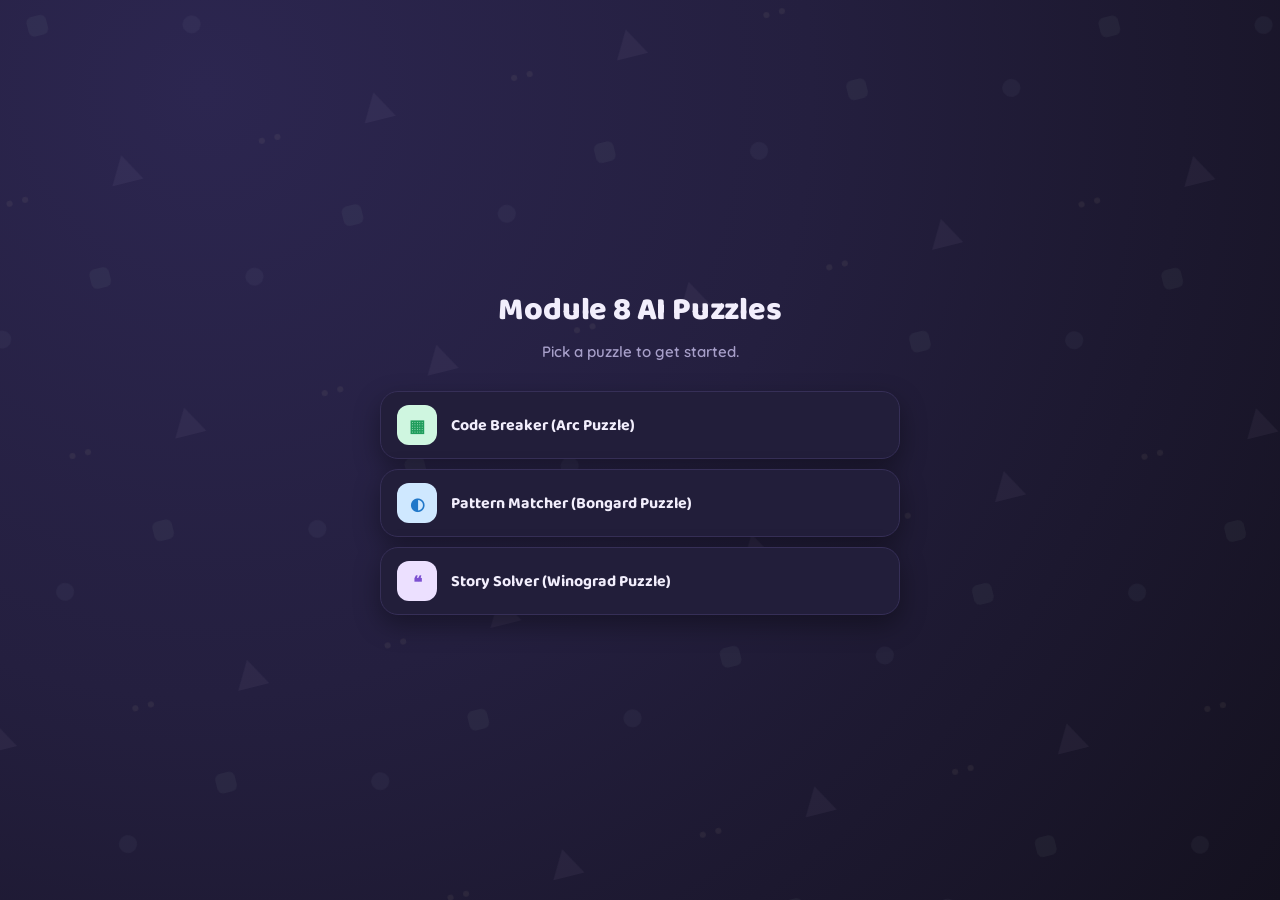
<file: index.html>
<!DOCTYPE html>
<html lang="en">

<head>
    <meta name="viewport" content="width=device-width, initial-scale=1.0">
    <meta charset="UTF-8">
    <title>Module 8 AI Puzzles</title>
    <link rel="stylesheet" href="styles.css">
</head>

<body>
    <svg class="bg-pattern" aria-hidden="true" xmlns="http://www.w3.org/2000/svg">
        <defs>
            <pattern id="deco-pattern" width="260" height="260" patternUnits="userSpaceOnUse" patternTransform="rotate(-14)">
                <rect x="20" y="24" width="20" height="20" rx="6" fill="#cff6e0" opacity="0.05" />
                <circle cx="180" cy="70" r="9" fill="#cfe8ff" opacity="0.045" />
                <polygon points="80,180 96,208 64,208" fill="#ece0ff" opacity="0.05" />
                <circle cx="220" cy="200" r="3" fill="#ffedbf" opacity="0.06" />
                <circle cx="236" cy="200" r="3" fill="#ffedbf" opacity="0.06" />
            </pattern>
        </defs>
        <rect width="100%" height="100%" fill="url(#deco-pattern)" />
    </svg>

    <div class="page">
        <header class="hero">
            <h1 class="hero-title">Module 8 AI Puzzles</h1>
            <p class="hero-subtitle">Pick a puzzle to get started.</p>
        </header>

        <div id="menu">
            <a href="arc/" class="menu-btn" id="arc-btn">
                <span class="menu-btn-icon" aria-hidden="true">▦</span>
                <span class="menu-btn-label">Code Breaker (Arc Puzzle)</span>
            </a>
            <a href="bongard/" class="menu-btn" id="bongard-btn">
                <span class="menu-btn-icon" aria-hidden="true">◐</span>
                <span class="menu-btn-label">Pattern Matcher (Bongard Puzzle)</span>
            </a>
            <a href="winograd/" class="menu-btn" id="winograd-btn">
                <span class="menu-btn-icon" aria-hidden="true">❝</span>
                <span class="menu-btn-label">Story Solver (Winograd Puzzle)</span>
            </a>
        </div>
    </div>

    <script src="onload.js"></script>
</body>

</html>
</file>
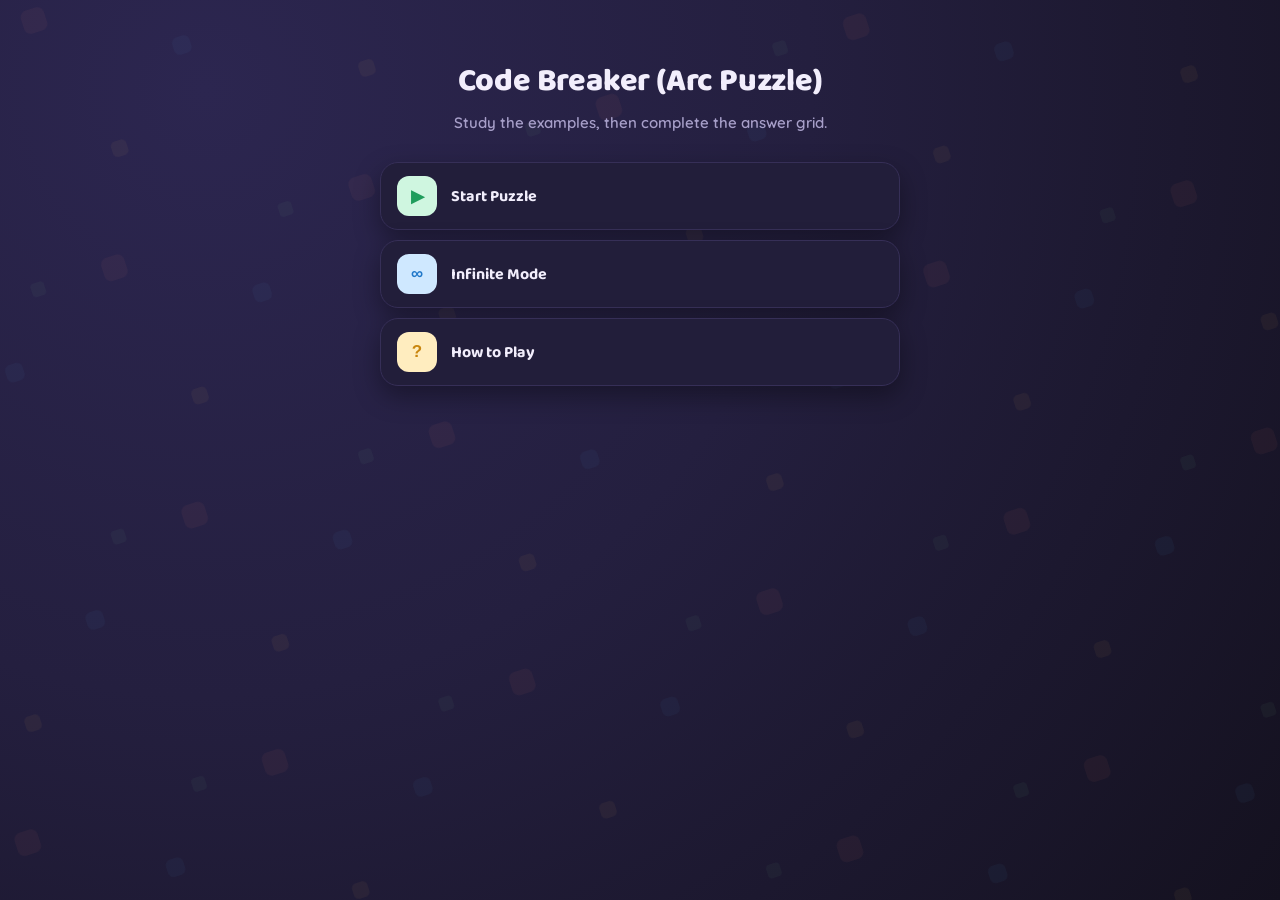
<file: arc/index.html>
<!DOCTYPE html>
<html lang="en">

<head>
    <meta name="viewport" content="width=device-width, initial-scale=1.0">
    <meta charset="UTF-8">
    <title>Arc Puzzle</title>
    <link rel="stylesheet" href="styles.css">
</head>

<body>
    <svg class="bg-pattern" aria-hidden="true" xmlns="http://www.w3.org/2000/svg">
        <defs>
            <pattern id="deco-pattern" width="260" height="260" patternUnits="userSpaceOnUse" patternTransform="rotate(-18)">
                <rect x="14" y="18" width="24" height="24" rx="7" fill="#ff8c7a" opacity="0.05" />
                <rect x="150" y="90" width="18" height="18" rx="6" fill="#63b4ff" opacity="0.045" />
                <rect x="60" y="170" width="16" height="16" rx="5" fill="#ffd166" opacity="0.05" />
                <rect x="200" y="20" width="14" height="14" rx="4" fill="#7cd9a6" opacity="0.045" />
            </pattern>
        </defs>
        <rect width="100%" height="100%" fill="url(#deco-pattern)" />
    </svg>

    <div class="page">
        <header class="hero">
            <h1 class="hero-title">Code Breaker (Arc Puzzle)</h1>
            <p class="hero-subtitle">Study the examples, then complete the answer grid.</p>
        </header>

        <div id="menu">
            <button id="start-btn" class="menu-btn">
                <span class="menu-btn-icon" aria-hidden="true">▶</span>
                <span class="menu-btn-label">Start Puzzle</span>
            </button>
            <button id="infinite-btn" class="menu-btn">
                <span class="menu-btn-icon" aria-hidden="true">∞</span>
                <span class="menu-btn-label">Infinite Mode</span>
            </button>
            <button id="htp-btn" class="menu-btn">
                <span class="menu-btn-icon" aria-hidden="true">?</span>
                <span class="menu-btn-label">How to Play</span>
            </button>
        </div>

        <div id="puzzle" style="display: none;">
            <div class="toolbar">
                <span class="toolbar-label">Colours</span>
                <div class="btn-group" id="colour-btns">
                    <button data-n="2" class="active">1 colour</button>
                    <button data-n="3">2 colours</button>
                    <button data-n="4">3 colours</button>
                    <button data-n="5">4 colours</button>
                </div>
            </div>

            <div class="row" id="example-1">
                <span class="row-badge" aria-label="Example 1">1</span>
                <div class="row-body">
                    <div class="grid before"></div>
                    <span class="arrow">→</span>
                    <div class="grid after"></div>
                </div>
            </div>
            <div class="row" id="example-2">
                <span class="row-badge" aria-label="Example 2">2</span>
                <div class="row-body">
                    <div class="grid before"></div>
                    <span class="arrow">→</span>
                    <div class="grid after"></div>
                </div>
            </div>
            <div class="row answer-row" id="answer">
                <span class="row-badge row-badge--answer" aria-label="Your answer">✎</span>
                <div class="row-body">
                    <div class="answer-grids">
                        <div class="grid before"></div>
                        <span class="arrow">→</span>
                        <div class="grid after editable-grid"></div>
                    </div>
                    <div class="answer-controls">
                        <div class="colour-picker" id="colour-picker"></div>
                        <button id="check-btn">Check</button>
                    </div>
                    <div id="result"></div>
                </div>
            </div>
        </div>

        <div id="htp" style="display: none;">
            <h2>How to Play</h2>
            <p>In this puzzle, you are given two examples of a transformation applied to a grid of coloured cells. Your
                task is to determine the rule governing the transformation and apply it to the answer grid.</p>
            <p>Each example consists of a "before" grid and an "after" grid. The "before" grid shows the initial
                configuration of coloured cells, while the "after" grid shows the result of applying the transformation.
            </p>
            <p>To solve the puzzle, carefully analyze the changes between the "before" and "after" grids in both
                examples. Look for how the "before" grid has been transformed. Once you think you've
                identified the rule, apply it to the "before" grid in the answer row to fill in the "after" grid.</p>
            <p>Use the colour picker to choose which colours to use, and click a cell in the "after" grid to fill it.
                When you're ready, click the "Check" button to see if your answer
                is correct!</p>
            <p>Good luck, and have fun solving the Arc Puzzle!</p>
            <button id="back-btn">Back to Menu</button>
        </div>
    </div>
    <script src="onload.js"></script>
    <script src="puzzle.js"></script>
</body>

</html>
</file>
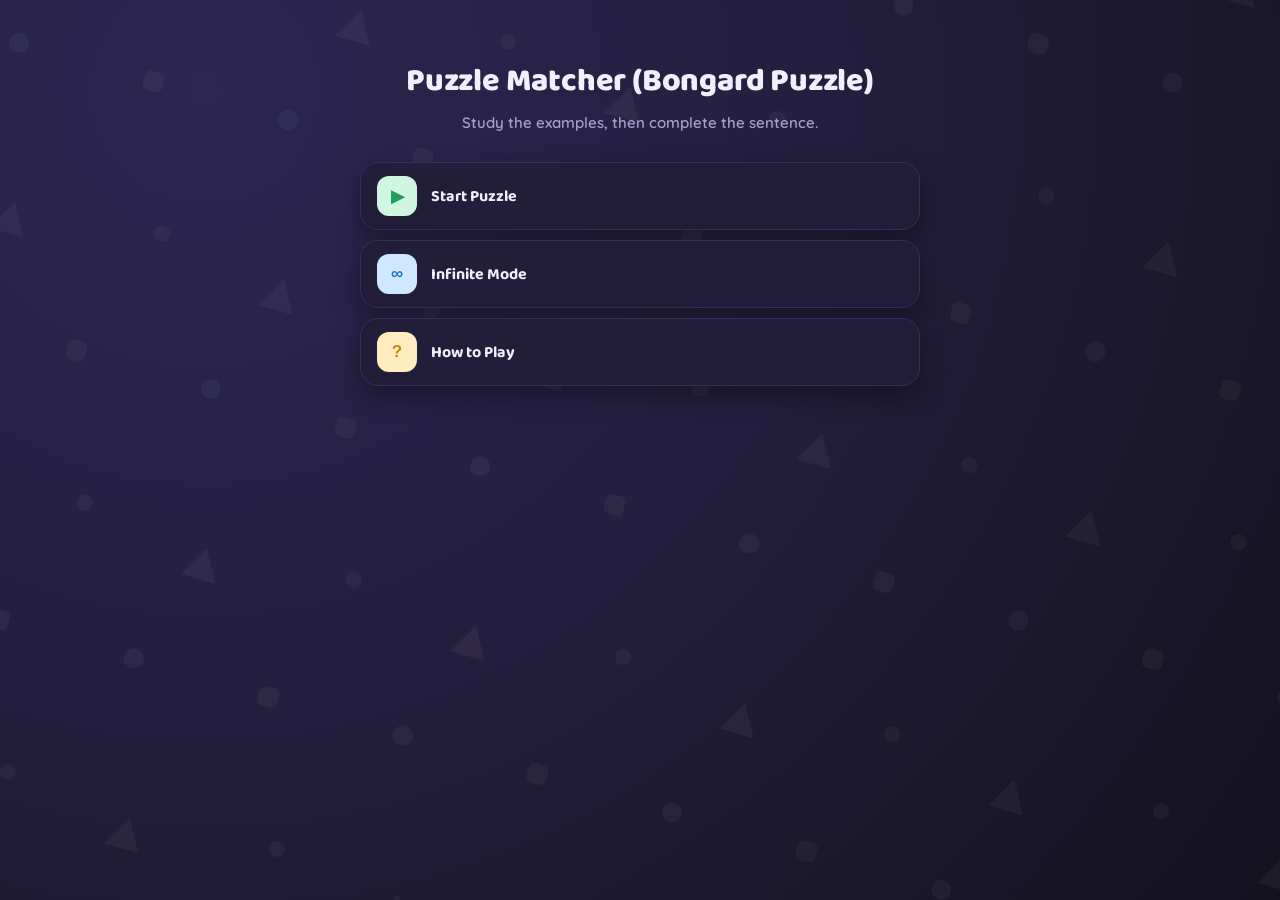
<file: bongard/index.html>
<!DOCTYPE html>
<html lang="en">

<head>
    <meta name="viewport" content="width=device-width, initial-scale=1.0">
    <meta charset="UTF-8">
    <title>Bongard Puzzle</title>
    <link rel="stylesheet" href="styles.css">
</head>

<body>
    <svg class="bg-pattern" aria-hidden="true" xmlns="http://www.w3.org/2000/svg">
        <defs>
            <pattern id="deco-pattern" width="280" height="280" patternUnits="userSpaceOnUse" patternTransform="rotate(16)">
                <circle cx="30" cy="36" r="10" fill="#cfe8ff" opacity="0.05" />
                <rect x="160" y="26" width="20" height="20" rx="6" fill="#ffedbf" opacity="0.045" />
                <polygon points="70,190 88,222 52,222" fill="#ffdcd6" opacity="0.05" />
                <circle cx="220" cy="180" r="8" fill="#cff6e0" opacity="0.045" />
            </pattern>
        </defs>
        <rect width="100%" height="100%" fill="url(#deco-pattern)" />
    </svg>

    <div class="page">
        <header class="hero">
            <h1 class="hero-title">Puzzle Matcher (Bongard Puzzle)</h1>
            <p class="hero-subtitle">Study the examples, then complete the sentence.</p>
        </header>

        <div id="menu">
            <button id="start-btn" class="menu-btn">
                <span class="menu-btn-icon" aria-hidden="true">▶</span>
                <span class="menu-btn-label">Start Puzzle</span>
            </button>
            <button id="infinite-btn" class="menu-btn">
                <span class="menu-btn-icon" aria-hidden="true">∞</span>
                <span class="menu-btn-label">Infinite Mode</span>
            </button>
            <button id="htp-btn" class="menu-btn">
                <span class="menu-btn-icon" aria-hidden="true">?</span>
                <span class="menu-btn-label">How to Play</span>
            </button>
        </div>

        <div id="puzzle" style="display: none;">
            <div class="toolbar" id="difficulty-toolbar">
                <span class="toolbar-label">Difficulty</span>
                <div class="btn-group" id="difficulty-btns">
                    <button data-difficulty="easy" class="active">Easy</button>
                    <button data-difficulty="medium">Medium</button>
                    <button data-difficulty="difficult">Difficult</button>
                    <button data-difficulty="extra-hard">Extra Hard</button>
                </div>
            </div>
            <div class="controls-note">Look at the examples on both sides, then finish the rule.</div>

            <div class="row" id="example-1">
                <span class="row-badge" aria-label="Example 1">1</span>
                <div class="row-body">
                    <div class="comparison">
                        <div class="gallery left"></div>
                        <span class="arrow">→</span>
                        <div class="gallery right"></div>
                    </div>
                </div>
            </div>

            <div class="row" id="example-2">
                <span class="row-badge" aria-label="Example 2">2</span>
                <div class="row-body">
                    <div class="comparison">
                        <div class="gallery left"></div>
                        <span class="arrow">→</span>
                        <div class="gallery right"></div>
                    </div>
                </div>
            </div>

            <div class="row answer-row" id="answer">
                <span class="row-badge row-badge--answer" aria-label="Your answer">✎</span>
                <div class="row-body">
                    <div class="answer-content">
                        <div class="sentence-answer">
                            <span>Left has</span>
                            <select id="left-select"></select>
                            <span>, while right has</span>
                            <select id="right-select"></select>
                            <span>.</span>
                        </div>
                        <div class="answer-actions">
                            <button id="check-btn">Check</button>
                        </div>
                        <div id="result"></div>
                    </div>
                </div>
            </div>
        </div>

        <div id="htp" style="display: none;">
            <h2>How to Play</h2>
            <p>This puzzle shows Bongard-style examples split into a left class and a right class. Each side follows a
                hidden rule.</p>
            <p>Study the examples and look for the shared pattern on each side. The answer is a sentence that describes
                the left class and the right class.</p>
            <p>Use the dropdowns to complete the sentence at the bottom. Then press Check.</p>
            <p>Start mode moves through easy, medium, difficult, and extra hard problems in sequence. Infinite mode
                lets you pick the difficulty yourself.</p>
            <button id="back-btn">Back to Menu</button>
        </div>
    </div>

    <script src="onload.js"></script>
    <script src="puzzle.js"></script>
</body>

</html>
</file>
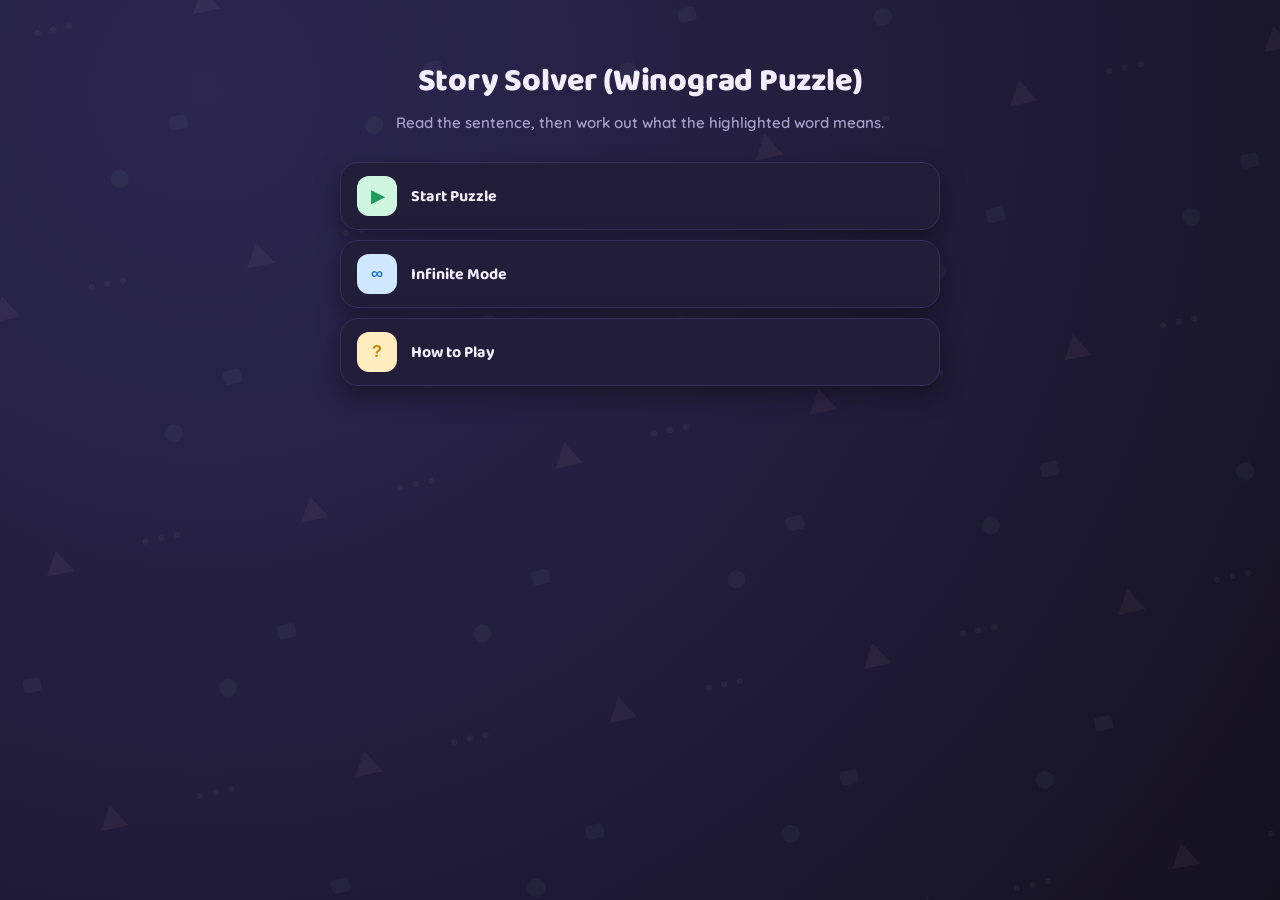
<file: winograd/index.html>
<!DOCTYPE html>
<html lang="en">

<head>
    <meta name="viewport" content="width=device-width, initial-scale=1.0">
    <meta charset="UTF-8">
    <title>Winograd Puzzle</title>
    <link rel="stylesheet" href="styles.css">
</head>

<body>
    <svg class="bg-pattern" aria-hidden="true" xmlns="http://www.w3.org/2000/svg">
        <defs>
            <pattern id="deco-pattern" width="260" height="260" patternUnits="userSpaceOnUse" patternTransform="rotate(-12)">
                <circle cx="30" cy="40" r="3" fill="#ffedbf" opacity="0.05" />
                <circle cx="46" cy="40" r="3" fill="#ffedbf" opacity="0.05" />
                <circle cx="62" cy="40" r="3" fill="#ffedbf" opacity="0.05" />
                <rect x="140" y="150" width="18" height="14" rx="4" fill="#cfe8ff" opacity="0.045" />
                <polygon points="200,30 214,54 186,54" fill="#ffdcd6" opacity="0.05" />
                <circle cx="80" cy="200" r="9" fill="#cff6e0" opacity="0.045" />
            </pattern>
        </defs>
        <rect width="100%" height="100%" fill="url(#deco-pattern)" />
    </svg>

    <div class="page">
        <header class="hero">
            <h1 class="hero-title">Story Solver (Winograd Puzzle)</h1>
            <p class="hero-subtitle">Read the sentence, then work out what the highlighted word means.</p>
        </header>

        <div id="menu">
            <button id="start-btn" class="menu-btn">
                <span class="menu-btn-icon" aria-hidden="true">▶</span>
                <span class="menu-btn-label">Start Puzzle</span>
            </button>
            <button id="infinite-btn" class="menu-btn">
                <span class="menu-btn-icon" aria-hidden="true">∞</span>
                <span class="menu-btn-label">Infinite Mode</span>
            </button>
            <button id="htp-btn" class="menu-btn">
                <span class="menu-btn-icon" aria-hidden="true">?</span>
                <span class="menu-btn-label">How to Play</span>
            </button>
        </div>

        <div id="puzzle" style="display: none;">
            <div class="toolbar" id="difficulty-toolbar">
                <span class="toolbar-label">Difficulty</span>
                <div class="btn-group" id="difficulty-btns">
                    <button data-difficulty="easy" class="active">Easy</button>
                    <button data-difficulty="medium">Medium</button>
                    <button data-difficulty="hard">Hard</button>
                </div>
            </div>

            <div class="row answer-row" id="sentence-puzzle">
                <span class="row-badge row-badge--answer" aria-label="Puzzle">✎</span>
                <div class="row-body">
                    <div class="answer-content">
                        <div class="sentence-box" id="sentence-box"></div>
                        <p class="question-text" id="question-text"></p>
                        <div class="choices" id="choices"></div>
                        <div class="answer-actions">
                            <button id="check-btn">Check</button>
                        </div>
                        <div id="result"></div>
                    </div>
                </div>
            </div>
        </div>

        <div id="htp" style="display: none;">
            <h2>How to Play</h2>
            <p>Each puzzle shows a sentence with one word highlighted — usually a pronoun like "it" or "they". That
                word could refer to more than one thing in the sentence, and your job is to work out which one makes
                sense.</p>
            <p>Read the whole sentence carefully. The answer usually depends on the meaning of the sentence, not just
                the grammar — the same pronoun can point to a different word if a single detail in the sentence
                changes.</p>
            <p>Pick the option you think the highlighted word refers to, then click "Check" to see if you're right.</p>
            <p>Start mode moves through easy, medium, and hard sentences in sequence. Infinite mode lets you pick the
                difficulty yourself.</p>
            <button id="back-btn">Back to Menu</button>
        </div>
    </div>

    <script src="onload.js"></script>
    <script src="puzzle.js"></script>
</body>

</html>
</file>
<file: styles.css>
@import url('https://fonts.googleapis.com/css2?family=Baloo+2:wght@600;700;800&family=Quicksand:wght@500;600;700&display=swap');

:root {
    --bg-top: #241f3f;
    --bg-bottom: #14111f;
    --paper: #221e3a;
    --ink: #f2eefc;
    --ink-soft: #a79fc9;
    --line: #362f57;

    --mint: #cff6e0;
    --mint-ink: #1f9d5c;
    --sky: #cfe8ff;
    --sky-ink: #2178c9;
    --sun: #ffedbf;
    --sun-ink: #c9860f;
    --grape: #ece0ff;
    --grape-ink: #7c4fd1;
    --grape-bright: #b9a1ff;
    --coral: #ffdcd6;
    --coral-ink: #e1503a;

    --radius-lg: 26px;
    --radius-md: 18px;
}

*,
*::before,
*::after {
    box-sizing: border-box;
    margin: 0;
    padding: 0;
}

html,
body {
    min-height: 100%;
}

body {
    font-family: 'Quicksand', sans-serif;
    background: radial-gradient(circle at 16% 10%, #2c2650 0%, var(--bg-top) 45%, var(--bg-bottom) 100%);
    background-attachment: fixed;
    color: var(--ink);
}

.bg-pattern {
    position: fixed;
    inset: 0;
    width: 100%;
    height: 100%;
    z-index: 0;
    pointer-events: none;
}

.page {
    position: relative;
    z-index: 1;
    max-width: 560px;
    margin: 0 auto;
    padding: 72px 20px;
    min-height: 100vh;
    display: flex;
    flex-direction: column;
    justify-content: center;
}

.hero {
    text-align: center;
    margin-bottom: 30px;
}

.hero-title {
    font-family: 'Baloo 2', cursive;
    font-size: 32px;
    font-weight: 800;
    color: var(--ink);
    letter-spacing: -0.2px;
}

.hero-subtitle {
    font-size: 15px;
    font-weight: 600;
    color: var(--ink-soft);
    margin-top: 6px;
}

#menu {
    display: flex;
    flex-direction: column;
    gap: 10px;
}

.menu-btn {
    display: flex;
    align-items: center;
    gap: 14px;
    width: 100%;
    text-align: left;
    text-decoration: none;
    background: var(--paper);
    border: 1.5px solid var(--line);
    border-radius: var(--radius-md);
    padding: 13px 16px;
    cursor: pointer;
    box-shadow: 0 10px 26px rgba(0, 0, 0, 0.35);
    transition: transform 0.12s ease, box-shadow 0.12s ease, border-color 0.12s ease;
    opacity: 0;
}

.menu-btn-enter {
    animation: menu-btn-in 0.4s ease forwards;
}

@keyframes menu-btn-in {
    from {
        opacity: 0;
        transform: translateY(8px);
    }

    to {
        opacity: 1;
        transform: translateY(0);
    }
}

.menu-btn:hover {
    transform: translateY(-2px);
    box-shadow: 0 12px 30px rgba(0, 0, 0, 0.45);
}

.menu-btn:active {
    transform: translateY(0);
    box-shadow: 0 10px 26px rgba(0, 0, 0, 0.35);
}

.menu-btn-icon {
    display: flex;
    align-items: center;
    justify-content: center;
    width: 40px;
    height: 40px;
    border-radius: 12px;
    font-size: 17px;
    font-weight: 700;
    flex-shrink: 0;
}

.menu-btn-label {
    font-family: 'Baloo 2', cursive;
    font-weight: 700;
    font-size: 16px;
    color: var(--ink);
}

#arc-btn .menu-btn-icon {
    background: var(--mint);
    color: var(--mint-ink);
}

#arc-btn:hover {
    border-color: var(--mint-ink);
}

#bongard-btn .menu-btn-icon {
    background: var(--sky);
    color: var(--sky-ink);
}

#bongard-btn:hover {
    border-color: var(--sky-ink);
}

#winograd-btn .menu-btn-icon {
    background: var(--grape);
    color: var(--grape-ink);
}

#winograd-btn:hover {
    border-color: var(--grape-ink);
}

@media (prefers-reduced-motion: reduce) {
    * {
        transition-duration: 0.001ms !important;
        animation-duration: 0.001ms !important;
    }
}

.menu-btn:focus-visible {
    outline: 3px solid var(--grape-bright);
    outline-offset: 2px;
}

@media (max-width: 500px) {
    .page {
        padding: 48px 16px;
    }

    .hero-title {
        font-size: 25px;
    }
}
</file>
<file: arc/styles.css>
@import url('https://fonts.googleapis.com/css2?family=Baloo+2:wght@600;700;800&family=Quicksand:wght@500;600;700&display=swap');

:root {
    --bg-top: #241f3f;
    --bg-bottom: #14111f;
    --paper: #221e3a;
    --scene: #2b2650;
    --ink: #f2eefc;
    --ink-soft: #a79fc9;
    --line: #362f57;

    --mint: #cff6e0;
    --mint-ink: #1f9d5c;
    --sky: #cfe8ff;
    --sky-ink: #2178c9;
    --sun: #ffedbf;
    --sun-ink: #c9860f;
    --grape: #ece0ff;
    --grape-ink: #7c4fd1;
    --grape-bright: #b9a1ff;
    --coral: #ffdcd6;
    --coral-ink: #e1503a;

    --radius-lg: 26px;
    --radius-md: 18px;
    --cell: 42px;
}

*,
*::before,
*::after {
    box-sizing: border-box;
    margin: 0;
    padding: 0;
}

html,
body {
    min-height: 100%;
}

body {
    font-family: 'Quicksand', sans-serif;
    background: radial-gradient(circle at 16% 10%, #2c2650 0%, var(--bg-top) 45%, var(--bg-bottom) 100%);
    background-attachment: fixed;
    color: var(--ink);
}

.bg-pattern {
    position: fixed;
    inset: 0;
    width: 100%;
    height: 100%;
    z-index: 0;
    pointer-events: none;
}

.page {
    position: relative;
    z-index: 1;
    max-width: 560px;
    margin: 0 auto;
    padding: 56px 20px 72px;
}

.hero {
    text-align: center;
    margin-bottom: 30px;
}

.hero-title {
    font-family: 'Baloo 2', cursive;
    font-size: 32px;
    font-weight: 800;
    color: var(--ink);
    letter-spacing: -0.2px;
}

.hero-subtitle {
    font-size: 15px;
    font-weight: 600;
    color: var(--ink-soft);
    margin-top: 6px;
}

#menu {
    display: flex;
    flex-direction: column;
    gap: 10px;
}

.menu-btn {
    display: flex;
    align-items: center;
    gap: 14px;
    width: 100%;
    text-align: left;
    background: var(--paper);
    border: 1.5px solid var(--line);
    border-radius: var(--radius-md);
    padding: 13px 16px;
    cursor: pointer;
    box-shadow: 0 10px 26px rgba(0, 0, 0, 0.35);
    transition: transform 0.12s ease, box-shadow 0.12s ease, border-color 0.12s ease;
}

.menu-btn:hover {
    transform: translateY(-2px);
    box-shadow: 0 12px 30px rgba(0, 0, 0, 0.45);
}

.menu-btn:active {
    transform: translateY(0);
    box-shadow: 0 10px 26px rgba(0, 0, 0, 0.35);
}

.menu-btn-icon {
    display: flex;
    align-items: center;
    justify-content: center;
    width: 40px;
    height: 40px;
    border-radius: 12px;
    font-size: 17px;
    font-weight: 700;
    flex-shrink: 0;
}

.menu-btn-label {
    font-family: 'Baloo 2', cursive;
    font-weight: 700;
    font-size: 16px;
    color: var(--ink);
}

#start-btn .menu-btn-icon {
    background: var(--mint);
    color: var(--mint-ink);
}

#start-btn:hover {
    border-color: var(--mint-ink);
}

#infinite-btn .menu-btn-icon {
    background: var(--sky);
    color: var(--sky-ink);
}

#infinite-btn:hover {
    border-color: var(--sky-ink);
}

#htp-btn .menu-btn-icon {
    background: var(--sun);
    color: var(--sun-ink);
}

#htp-btn:hover {
    border-color: var(--sun-ink);
}

#htp {
    background: var(--paper);
    border: 1.5px solid var(--line);
    border-radius: var(--radius-md);
    padding: 22px 24px;
    box-shadow: 0 10px 26px rgba(0, 0, 0, 0.35);
    font-size: 15px;
    font-weight: 600;
    color: var(--ink-soft);
    line-height: 1.7;
}

#htp h2 {
    font-family: 'Baloo 2', cursive;
    color: var(--ink);
    font-size: 21px;
    margin-bottom: 14px;
}

#htp p {
    margin-bottom: 12px;
}

#back-btn {
    margin-top: 8px;
    background: var(--grape);
    color: var(--grape-ink);
    border: 1.5px solid transparent;
    border-radius: 999px;
    font-family: 'Baloo 2', cursive;
    font-weight: 700;
    font-size: 14px;
    padding: 11px 22px;
    cursor: pointer;
    transition: border-color 0.12s ease, transform 0.08s ease;
}

#back-btn:hover {
    border-color: var(--grape-ink);
    transform: translateY(-1px);
}

#puzzle {
    display: flex;
    flex-direction: column;
}

.toolbar {
    display: flex;
    align-items: center;
    gap: 10px;
    flex-wrap: wrap;
    margin-bottom: 16px;
}

.toolbar-label {
    font-family: 'Baloo 2', cursive;
    font-size: 11px;
    font-weight: 700;
    text-transform: uppercase;
    letter-spacing: 0.06em;
    color: var(--ink-soft);
}

.btn-group {
    display: flex;
    gap: 6px;
    flex-wrap: wrap;
}

.btn-group button {
    font-family: 'Quicksand', sans-serif;
    font-weight: 700;
    font-size: 13px;
    padding: 8px 14px;
    border-radius: 999px;
    border: 1.5px solid var(--line);
    background: var(--paper);
    color: var(--ink-soft);
    cursor: pointer;
    transition: border-color 0.12s ease, color 0.12s ease, background 0.12s ease;
}

.btn-group button:hover {
    border-color: var(--grape-bright);
    color: var(--ink);
}

.btn-group button.active {
    background: var(--grape);
    border-color: var(--grape-ink);
    color: var(--grape-ink);
}

.row {
    display: flex;
    gap: 14px;
    align-items: center;
    padding: 14px 16px;
    background: var(--paper);
    border-radius: var(--radius-md);
    border: 1.5px solid var(--line);
    margin-bottom: 12px;
    box-shadow: 0 10px 26px rgba(0, 0, 0, 0.3);
}

.row-badge {
    flex-shrink: 0;
    width: 34px;
    height: 34px;
    border-radius: 50%;
    display: flex;
    align-items: center;
    justify-content: center;
    font-family: 'Baloo 2', cursive;
    font-weight: 700;
    font-size: 14px;
    background: var(--sky);
    color: var(--sky-ink);
}

.row-badge--answer {
    background: var(--grape);
    color: var(--grape-ink);
    font-size: 16px;
}

.row-body {
    flex: 1;
    min-width: 0;
    display: flex;
    align-items: center;
    gap: 12px;
}

.answer-row {
    align-items: flex-start;
    background: linear-gradient(180deg, #2a2350, #221c3f);
    border-color: var(--grape-ink);
    margin-bottom: 0;
}

.answer-row .row-body {
    flex-direction: column;
    align-items: stretch;
    gap: 0;
}

.answer-grids {
    display: flex;
    align-items: center;
    gap: 12px;
}

.answer-controls {
    display: flex;
    align-items: center;
    justify-content: space-between;
    gap: 12px;
    flex-wrap: wrap;
    margin-top: 16px;
    padding-top: 16px;
    border-top: 1.5px dashed #453a72;
}

.arrow {
    flex-shrink: 0;
    display: flex;
    align-items: center;
    justify-content: center;
    width: 28px;
    height: 28px;
    border-radius: 50%;
    background: var(--sun);
    color: var(--sun-ink);
    font-size: 14px;
    font-weight: 700;
    user-select: none;
}

.grid {
    display: grid;
    grid-template-columns: repeat(3, var(--cell));
    gap: 5px;
    flex-shrink: 0;
}

.cell {
    width: var(--cell);
    height: var(--cell);
    border-radius: 10px;
    transition: transform 0.1s, box-shadow 0.1s;
}

.cell.editable {
    cursor: pointer;
    outline: 3px solid transparent;
    outline-offset: 2px;
    transition: outline-color 0.12s, transform 0.1s;
}

.cell.editable:hover {
    outline-color: var(--grape-bright);
    transform: scale(1.08);
    z-index: 1;
}

.colour-picker {
    display: flex;
    gap: 8px;
    align-items: center;
}

.swatch {
    width: 32px;
    height: 32px;
    border-radius: 10px;
    cursor: pointer;
    border: 2.5px solid rgba(255, 255, 255, 0.08);
    transition: border-color 0.12s, transform 0.1s, box-shadow 0.12s;
}

.swatch:hover {
    transform: scale(1.1);
}

.swatch.selected {
    border-color: var(--ink);
    box-shadow: 0 0 0 3px var(--grape-ink);
}

#check-btn {
    font-family: 'Baloo 2', cursive;
    font-weight: 700;
    font-size: 15px;
    padding: 11px 26px;
    border: none;
    border-radius: 999px;
    background: var(--coral-ink);
    color: #fff;
    cursor: pointer;
    box-shadow: 0 5px 0 #b8341f;
    transition: transform 0.08s ease, box-shadow 0.08s ease, filter 0.1s ease;
}

#check-btn:hover {
    filter: brightness(1.06);
}

#check-btn:active {
    transform: translateY(4px);
    box-shadow: 0 1px 0 #b8341f;
}

#result {
    font-family: 'Baloo 2', cursive;
    font-size: 14px;
    font-weight: 700;
    padding: 10px 16px;
    border-radius: 12px;
    display: none;
    align-self: center;
    margin-top: 12px;
    letter-spacing: 0.01em;
}

#result.correct {
    background: var(--mint);
    color: var(--mint-ink);
}

#result.wrong {
    background: var(--coral);
    color: var(--coral-ink);
}

@media (prefers-reduced-motion: reduce) {
    * {
        transition-duration: 0.001ms !important;
    }
}

button:focus-visible,
.cell.editable:focus-visible {
    outline: 3px solid var(--grape-bright);
    outline-offset: 2px;
}

@media (max-width: 500px) {
    :root {
        --cell: 32px;
    }

    .page {
        padding: 36px 16px 48px;
    }

    .hero-title {
        font-size: 25px;
    }

    .row {
        gap: 10px;
        padding: 11px 12px;
        border-radius: 14px;
    }

    .row-badge {
        width: 28px;
        height: 28px;
        font-size: 12px;
    }

    .answer-controls {
        margin-top: 12px;
        padding-top: 12px;
    }

    .btn-group {
        gap: 4px;
    }

    .btn-group button {
        padding: 6px 10px;
        font-size: 11px;
    }

    .swatch {
        width: 28px;
        height: 28px;
        border-radius: 8px;
    }
}

@media (max-width: 360px) {
    :root {
        --cell: 27px;
    }

    .row {
        gap: 8px;
        padding: 10px;
    }

    .row-badge {
        width: 24px;
        height: 24px;
        font-size: 11px;
    }

    .grid {
        gap: 3px;
    }

    .cell {
        border-radius: 6px;
    }
}
</file>
<file: bongard/styles.css>
@import url('https://fonts.googleapis.com/css2?family=Baloo+2:wght@600;700;800&family=Quicksand:wght@500;600;700&display=swap');

:root {
    --bg-top: #241f3f;
    --bg-bottom: #14111f;
    --paper: #221e3a;
    --scene: #2b2650;
    --ink: #f2eefc;
    --ink-soft: #a79fc9;
    --line: #362f57;

    --mint: #cff6e0;
    --mint-ink: #1f9d5c;
    --sky: #cfe8ff;
    --sky-ink: #2178c9;
    --sun: #ffedbf;
    --sun-ink: #c9860f;
    --grape: #ece0ff;
    --grape-ink: #7c4fd1;
    --grape-bright: #b9a1ff;
    --coral: #ffdcd6;
    --coral-ink: #e1503a;

    --radius-lg: 26px;
    --radius-md: 18px;
}

*,
*::before,
*::after {
    box-sizing: border-box;
    margin: 0;
    padding: 0;
}

html,
body {
    min-height: 100%;
}

body {
    font-family: 'Quicksand', sans-serif;
    background: radial-gradient(circle at 16% 10%, #2c2650 0%, var(--bg-top) 45%, var(--bg-bottom) 100%);
    background-attachment: fixed;
    color: var(--ink);
}

.bg-pattern {
    position: fixed;
    inset: 0;
    width: 100%;
    height: 100%;
    z-index: 0;
    pointer-events: none;
}

.page {
    position: relative;
    z-index: 1;
    max-width: 900px;
    margin: 0 auto;
    padding: 56px 20px 72px;
}

.hero {
    text-align: center;
    margin-bottom: 30px;
}

.hero-title {
    font-family: 'Baloo 2', cursive;
    font-size: 32px;
    font-weight: 800;
    color: var(--ink);
    letter-spacing: -0.2px;
}

.hero-subtitle {
    font-size: 15px;
    font-weight: 600;
    color: var(--ink-soft);
    margin-top: 6px;
}

#menu {
    display: flex;
    flex-direction: column;
    gap: 10px;
    max-width: 560px;
    margin: 0 auto;
}

.menu-btn {
    display: flex;
    align-items: center;
    gap: 14px;
    width: 100%;
    text-align: left;
    background: var(--paper);
    border: 1.5px solid var(--line);
    border-radius: var(--radius-md);
    padding: 13px 16px;
    cursor: pointer;
    box-shadow: 0 10px 26px rgba(0, 0, 0, 0.35);
    transition: transform 0.12s ease, box-shadow 0.12s ease, border-color 0.12s ease;
}

.menu-btn:hover {
    transform: translateY(-2px);
    box-shadow: 0 12px 30px rgba(0, 0, 0, 0.45);
}

.menu-btn:active {
    transform: translateY(0);
    box-shadow: 0 10px 26px rgba(0, 0, 0, 0.35);
}

.menu-btn-icon {
    display: flex;
    align-items: center;
    justify-content: center;
    width: 40px;
    height: 40px;
    border-radius: 12px;
    font-size: 17px;
    font-weight: 700;
    flex-shrink: 0;
}

.menu-btn-label {
    font-family: 'Baloo 2', cursive;
    font-weight: 700;
    font-size: 16px;
    color: var(--ink);
}

#start-btn .menu-btn-icon {
    background: var(--mint);
    color: var(--mint-ink);
}

#start-btn:hover {
    border-color: var(--mint-ink);
}

#infinite-btn .menu-btn-icon {
    background: var(--sky);
    color: var(--sky-ink);
}

#infinite-btn:hover {
    border-color: var(--sky-ink);
}

#htp-btn .menu-btn-icon {
    background: var(--sun);
    color: var(--sun-ink);
}

#htp-btn:hover {
    border-color: var(--sun-ink);
}

#htp {
    max-width: 640px;
    margin: 0 auto;
    background: var(--paper);
    border: 1.5px solid var(--line);
    border-radius: var(--radius-md);
    padding: 22px 24px;
    box-shadow: 0 10px 26px rgba(0, 0, 0, 0.35);
    font-size: 15px;
    font-weight: 600;
    color: var(--ink-soft);
    line-height: 1.7;
}

#htp h2 {
    font-family: 'Baloo 2', cursive;
    color: var(--ink);
    font-size: 21px;
    margin-bottom: 14px;
}

#htp p {
    margin-bottom: 12px;
}

#back-btn {
    margin-top: 8px;
    background: var(--grape);
    color: var(--grape-ink);
    border: 1.5px solid transparent;
    border-radius: 999px;
    font-family: 'Baloo 2', cursive;
    font-weight: 700;
    font-size: 14px;
    padding: 11px 22px;
    cursor: pointer;
    transition: border-color 0.12s ease, transform 0.08s ease;
}

#back-btn:hover {
    border-color: var(--grape-ink);
    transform: translateY(-1px);
}

#puzzle {
    display: flex;
    flex-direction: column;
}

.toolbar {
    display: flex;
    align-items: center;
    gap: 10px;
    flex-wrap: wrap;
    margin-bottom: 6px;
}

.toolbar-label {
    font-family: 'Baloo 2', cursive;
    font-size: 11px;
    font-weight: 700;
    text-transform: uppercase;
    letter-spacing: 0.06em;
    color: var(--ink-soft);
}

.controls-note {
    font-size: 13px;
    font-weight: 600;
    color: var(--ink-soft);
    margin-bottom: 16px;
}

.btn-group {
    display: flex;
    gap: 6px;
    flex-wrap: wrap;
}

.btn-group button {
    font-family: 'Quicksand', sans-serif;
    font-weight: 700;
    font-size: 13px;
    padding: 8px 14px;
    border-radius: 999px;
    border: 1.5px solid var(--line);
    background: var(--paper);
    color: var(--ink-soft);
    cursor: pointer;
    transition: border-color 0.12s ease, color 0.12s ease, background 0.12s ease;
}

.btn-group button:hover {
    border-color: var(--grape-bright);
    color: var(--ink);
}

.btn-group button.active {
    background: var(--grape);
    border-color: var(--grape-ink);
    color: var(--grape-ink);
}

.row {
    display: flex;
    gap: 14px;
    align-items: center;
    padding: 14px 16px;
    background: var(--paper);
    border-radius: var(--radius-md);
    border: 1.5px solid var(--line);
    margin-bottom: 12px;
    box-shadow: 0 10px 26px rgba(0, 0, 0, 0.3);
}

.row-badge {
    flex-shrink: 0;
    width: 34px;
    height: 34px;
    border-radius: 50%;
    display: flex;
    align-items: center;
    justify-content: center;
    font-family: 'Baloo 2', cursive;
    font-weight: 700;
    font-size: 14px;
    background: var(--sky);
    color: var(--sky-ink);
}

.row-badge--answer {
    background: var(--grape);
    color: var(--grape-ink);
    font-size: 16px;
}

.row-body {
    flex: 1;
    min-width: 0;
}

.answer-row {
    align-items: flex-start;
    background: linear-gradient(180deg, #2a2350, #221c3f);
    border-color: var(--grape-ink);
    margin-bottom: 0;
}

.comparison {
    display: flex;
    gap: 10px;
    align-items: center;
    flex-wrap: wrap;
    width: 100%;
}

.gallery {
    display: grid;
    grid-template-columns: repeat(3, minmax(54px, 72px));
    gap: 8px;
    flex: 1 1 auto;
    min-width: 0;
}

.scene-card {
    aspect-ratio: 1;
    border-radius: 14px;
    overflow: hidden;
    border: 1.5px solid var(--line);
    box-shadow: 0 6px 14px rgba(0, 0, 0, 0.25);
}

.scene-svg {
    display: block;
    width: 100%;
    height: 100%;
}

.arrow {
    flex-shrink: 0;
    display: flex;
    align-items: center;
    justify-content: center;
    width: 28px;
    height: 28px;
    border-radius: 50%;
    background: var(--sun);
    color: var(--sun-ink);
    font-size: 14px;
    font-weight: 700;
    user-select: none;
}

.answer-content {
    display: flex;
    flex-direction: column;
    gap: 14px;
}

.sentence-answer {
    display: flex;
    align-items: center;
    gap: 8px;
    flex-wrap: nowrap;
    width: 100%;
    color: var(--ink);
    font-size: 15px;
    font-weight: 700;
    padding-bottom: 14px;
    border-bottom: 1.5px dashed #453a72;
    white-space: nowrap;
}

.sentence-answer select {
    appearance: none;
    -webkit-appearance: none;
    -moz-appearance: none;
    background: var(--paper);
    color: var(--grape-bright);
    font-weight: 700;
    border: 2px solid var(--grape-bright);
    border-radius: 12px;
    padding: 9px 12px;
    font: inherit;
    white-space: normal;
    min-width: 150px;
    flex: 1 1 150px;
    max-width: 100%;
    cursor: pointer;
}

.sentence-answer select:focus-visible {
    outline: 3px solid var(--grape-bright);
    outline-offset: 1px;
}

.sentence-answer option {
    background: var(--paper);
    color: var(--ink);
    font-weight: 600;
}

.answer-actions {
    display: flex;
    justify-content: center;
}

#check-btn {
    font-family: 'Baloo 2', cursive;
    font-weight: 700;
    font-size: 15px;
    padding: 11px 26px;
    border: none;
    border-radius: 999px;
    background: var(--coral-ink);
    color: #fff;
    cursor: pointer;
    box-shadow: 0 5px 0 #b8341f;
    transition: transform 0.08s ease, box-shadow 0.08s ease, filter 0.1s ease;
}

#check-btn:hover {
    filter: brightness(1.06);
}

#check-btn:active {
    transform: translateY(4px);
    box-shadow: 0 1px 0 #b8341f;
}

#result {
    font-family: 'Baloo 2', cursive;
    font-size: 14px;
    font-weight: 700;
    padding: 10px 16px;
    border-radius: 12px;
    display: none;
    align-self: center;
    letter-spacing: 0.01em;
}

#result.correct {
    background: var(--mint);
    color: var(--mint-ink);
}

#result.wrong {
    background: var(--coral);
    color: var(--coral-ink);
}

@media (prefers-reduced-motion: reduce) {
    * {
        transition-duration: 0.001ms !important;
    }
}

button:focus-visible {
    outline: 3px solid var(--grape-bright);
    outline-offset: 2px;
}

@media (max-width: 700px) {
    .gallery {
        grid-template-columns: repeat(3, minmax(44px, 1fr));
    }

    .sentence-answer {
        flex-wrap: wrap;
        white-space: normal;
    }

    .sentence-answer select {
        min-width: 180px;
        flex: 1 1 180px;
    }
}

@media (max-width: 500px) {
    .page {
        padding: 36px 16px 48px;
    }

    .hero-title {
        font-size: 25px;
    }

    .row {
        gap: 10px;
        padding: 11px 12px;
        border-radius: 14px;
        align-items: flex-start;
    }

    .row-badge {
        width: 28px;
        height: 28px;
        font-size: 12px;
    }

    .comparison {
        gap: 8px;
    }

    .btn-group {
        gap: 4px;
    }

    .btn-group button {
        padding: 6px 10px;
        font-size: 11px;
    }

    .sentence-answer {
        font-size: 13px;
    }

    .sentence-answer select {
        min-width: 100%;
    }
}

@media (max-width: 360px) {
    .gallery {
        grid-template-columns: repeat(3, minmax(38px, 1fr));
        gap: 6px;
    }

    .row-badge {
        width: 24px;
        height: 24px;
        font-size: 11px;
    }

    .row {
        gap: 8px;
        padding: 10px;
    }
}
</file>
<file: winograd/styles.css>
@import url('https://fonts.googleapis.com/css2?family=Baloo+2:wght@600;700;800&family=Quicksand:wght@500;600;700&display=swap');

:root {
    --bg-top: #241f3f;
    --bg-bottom: #14111f;
    --paper: #221e3a;
    --scene: #2b2650;
    --ink: #f2eefc;
    --ink-soft: #a79fc9;
    --line: #362f57;

    --mint: #cff6e0;
    --mint-ink: #1f9d5c;
    --sky: #cfe8ff;
    --sky-ink: #2178c9;
    --sun: #ffedbf;
    --sun-ink: #c9860f;
    --grape: #ece0ff;
    --grape-ink: #7c4fd1;
    --grape-bright: #b9a1ff;
    --coral: #ffdcd6;
    --coral-ink: #e1503a;

    --radius-lg: 26px;
    --radius-md: 18px;
}

*,
*::before,
*::after {
    box-sizing: border-box;
    margin: 0;
    padding: 0;
}

html,
body {
    min-height: 100%;
}

body {
    font-family: 'Quicksand', sans-serif;
    background: radial-gradient(circle at 16% 10%, #2c2650 0%, var(--bg-top) 45%, var(--bg-bottom) 100%);
    background-attachment: fixed;
    color: var(--ink);
}

.bg-pattern {
    position: fixed;
    inset: 0;
    width: 100%;
    height: 100%;
    z-index: 0;
    pointer-events: none;
}

.page {
    position: relative;
    z-index: 1;
    max-width: 640px;
    margin: 0 auto;
    padding: 56px 20px 72px;
}

.hero {
    text-align: center;
    margin-bottom: 30px;
}

.hero-title {
    font-family: 'Baloo 2', cursive;
    font-size: 32px;
    font-weight: 800;
    color: var(--ink);
    letter-spacing: -0.2px;
}

.hero-subtitle {
    font-size: 15px;
    font-weight: 600;
    color: var(--ink-soft);
    margin-top: 6px;
}

#menu {
    display: flex;
    flex-direction: column;
    gap: 10px;
}

.menu-btn {
    display: flex;
    align-items: center;
    gap: 14px;
    width: 100%;
    text-align: left;
    background: var(--paper);
    border: 1.5px solid var(--line);
    border-radius: var(--radius-md);
    padding: 13px 16px;
    cursor: pointer;
    box-shadow: 0 10px 26px rgba(0, 0, 0, 0.35);
    transition: transform 0.12s ease, box-shadow 0.12s ease, border-color 0.12s ease;
}

.menu-btn:hover {
    transform: translateY(-2px);
    box-shadow: 0 12px 30px rgba(0, 0, 0, 0.45);
}

.menu-btn:active {
    transform: translateY(0);
    box-shadow: 0 10px 26px rgba(0, 0, 0, 0.35);
}

.menu-btn-icon {
    display: flex;
    align-items: center;
    justify-content: center;
    width: 40px;
    height: 40px;
    border-radius: 12px;
    font-size: 17px;
    font-weight: 700;
    flex-shrink: 0;
}

.menu-btn-label {
    font-family: 'Baloo 2', cursive;
    font-weight: 700;
    font-size: 16px;
    color: var(--ink);
}

#start-btn .menu-btn-icon {
    background: var(--mint);
    color: var(--mint-ink);
}

#start-btn:hover {
    border-color: var(--mint-ink);
}

#infinite-btn .menu-btn-icon {
    background: var(--sky);
    color: var(--sky-ink);
}

#infinite-btn:hover {
    border-color: var(--sky-ink);
}

#htp-btn .menu-btn-icon {
    background: var(--sun);
    color: var(--sun-ink);
}

#htp-btn:hover {
    border-color: var(--sun-ink);
}

#htp {
    background: var(--paper);
    border: 1.5px solid var(--line);
    border-radius: var(--radius-md);
    padding: 22px 24px;
    box-shadow: 0 10px 26px rgba(0, 0, 0, 0.35);
    font-size: 15px;
    font-weight: 600;
    color: var(--ink-soft);
    line-height: 1.7;
}

#htp h2 {
    font-family: 'Baloo 2', cursive;
    color: var(--ink);
    font-size: 21px;
    margin-bottom: 14px;
}

#htp p {
    margin-bottom: 12px;
}

#back-btn {
    margin-top: 8px;
    background: var(--grape);
    color: var(--grape-ink);
    border: 1.5px solid transparent;
    border-radius: 999px;
    font-family: 'Baloo 2', cursive;
    font-weight: 700;
    font-size: 14px;
    padding: 11px 22px;
    cursor: pointer;
    transition: border-color 0.12s ease, transform 0.08s ease;
}

#back-btn:hover {
    border-color: var(--grape-ink);
    transform: translateY(-1px);
}

#puzzle {
    display: flex;
    flex-direction: column;
}

.toolbar {
    display: flex;
    align-items: center;
    gap: 10px;
    flex-wrap: wrap;
    margin-bottom: 16px;
}

.toolbar-label {
    font-family: 'Baloo 2', cursive;
    font-size: 11px;
    font-weight: 700;
    text-transform: uppercase;
    letter-spacing: 0.06em;
    color: var(--ink-soft);
}

.btn-group {
    display: flex;
    gap: 6px;
    flex-wrap: wrap;
}

.btn-group button {
    font-family: 'Quicksand', sans-serif;
    font-weight: 700;
    font-size: 13px;
    padding: 8px 14px;
    border-radius: 999px;
    border: 1.5px solid var(--line);
    background: var(--paper);
    color: var(--ink-soft);
    cursor: pointer;
    transition: border-color 0.12s ease, color 0.12s ease, background 0.12s ease;
}

.btn-group button:hover {
    border-color: var(--grape-bright);
    color: var(--ink);
}

.btn-group button.active {
    background: var(--grape);
    border-color: var(--grape-ink);
    color: var(--grape-ink);
}

.row {
    display: flex;
    gap: 14px;
    align-items: flex-start;
    padding: 14px 16px;
    background: var(--paper);
    border-radius: var(--radius-md);
    border: 1.5px solid var(--line);
    margin-bottom: 12px;
    box-shadow: 0 10px 26px rgba(0, 0, 0, 0.3);
}

.row-badge {
    flex-shrink: 0;
    width: 34px;
    height: 34px;
    border-radius: 50%;
    display: flex;
    align-items: center;
    justify-content: center;
    font-family: 'Baloo 2', cursive;
    font-weight: 700;
    font-size: 14px;
    background: var(--sky);
    color: var(--sky-ink);
}

.row-badge--answer {
    background: var(--grape);
    color: var(--grape-ink);
    font-size: 16px;
}

.row-body {
    flex: 1;
    min-width: 0;
}

.answer-row {
    background: linear-gradient(180deg, #2a2350, #221c3f);
    border-color: var(--grape-ink);
    margin-bottom: 0;
}

.answer-content {
    display: flex;
    flex-direction: column;
    gap: 16px;
}

.sentence-box {
    background: var(--scene);
    border: 1.5px solid var(--line);
    border-radius: var(--radius-md);
    padding: 20px 22px;
    font-size: 17px;
    font-weight: 600;
    line-height: 1.6;
    color: var(--ink);
}

.pronoun-highlight {
    display: inline-block;
    background: var(--sun);
    color: var(--sun-ink);
    font-weight: 800;
    padding: 1px 8px;
    border-radius: 8px;
}

.question-text {
    font-family: 'Baloo 2', cursive;
    font-weight: 700;
    font-size: 15px;
    color: var(--ink-soft);
}

.choices {
    display: flex;
    flex-direction: column;
    gap: 8px;
}

.choice-btn {
    display: flex;
    align-items: center;
    gap: 12px;
    width: 100%;
    text-align: left;
    font-family: 'Quicksand', sans-serif;
    font-weight: 700;
    font-size: 15px;
    padding: 12px 16px;
    border-radius: var(--radius-md);
    border: 1.5px solid var(--line);
    background: var(--paper);
    color: var(--ink);
    cursor: pointer;
    transition: border-color 0.12s ease, background 0.12s ease, transform 0.08s ease;
}

.choice-btn:hover {
    border-color: var(--grape-bright);
}

.choice-btn.selected {
    background: var(--grape);
    border-color: var(--grape-ink);
    color: var(--grape-ink);
}

.radio-circle {
    flex-shrink: 0;
    width: 18px;
    height: 18px;
    border-radius: 50%;
    border: 2px solid var(--ink-soft);
    position: relative;
    transition: border-color 0.12s ease;
}

.choice-btn.selected .radio-circle {
    border-color: var(--grape-ink);
}

.choice-btn.selected .radio-circle::after {
    content: '';
    position: absolute;
    inset: 3px;
    border-radius: 50%;
    background: var(--grape-ink);
}

.answer-actions {
    display: flex;
    justify-content: center;
}

#check-btn {
    font-family: 'Baloo 2', cursive;
    font-weight: 700;
    font-size: 15px;
    padding: 11px 26px;
    border: none;
    border-radius: 999px;
    background: var(--coral-ink);
    color: #fff;
    cursor: pointer;
    box-shadow: 0 5px 0 #b8341f;
    transition: transform 0.08s ease, box-shadow 0.08s ease, filter 0.1s ease;
}

#check-btn:hover {
    filter: brightness(1.06);
}

#check-btn:active {
    transform: translateY(4px);
    box-shadow: 0 1px 0 #b8341f;
}

#result {
    font-family: 'Baloo 2', cursive;
    font-size: 14px;
    font-weight: 700;
    padding: 10px 16px;
    border-radius: 12px;
    display: none;
    align-self: center;
    letter-spacing: 0.01em;
}

#result.correct {
    background: var(--mint);
    color: var(--mint-ink);
}

#result.wrong {
    background: var(--coral);
    color: var(--coral-ink);
}

@media (prefers-reduced-motion: reduce) {
    * {
        transition-duration: 0.001ms !important;
    }
}

button:focus-visible {
    outline: 3px solid var(--grape-bright);
    outline-offset: 2px;
}

@media (max-width: 500px) {
    .page {
        padding: 36px 16px 48px;
    }

    .hero-title {
        font-size: 25px;
    }

    .row {
        gap: 10px;
        padding: 11px 12px;
        border-radius: 14px;
    }

    .row-badge {
        width: 28px;
        height: 28px;
        font-size: 12px;
    }

    .sentence-box {
        padding: 16px 18px;
        font-size: 15px;
    }

    .btn-group {
        gap: 4px;
    }

    .btn-group button {
        padding: 6px 10px;
        font-size: 11px;
    }

    .choice-btn {
        padding: 10px 14px;
        font-size: 14px;
    }
}

@media (max-width: 360px) {
    .row {
        gap: 8px;
        padding: 10px;
    }

    .row-badge {
        width: 24px;
        height: 24px;
        font-size: 11px;
    }

    .sentence-box {
        padding: 14px 16px;
        font-size: 14px;
    }
}
</file>
